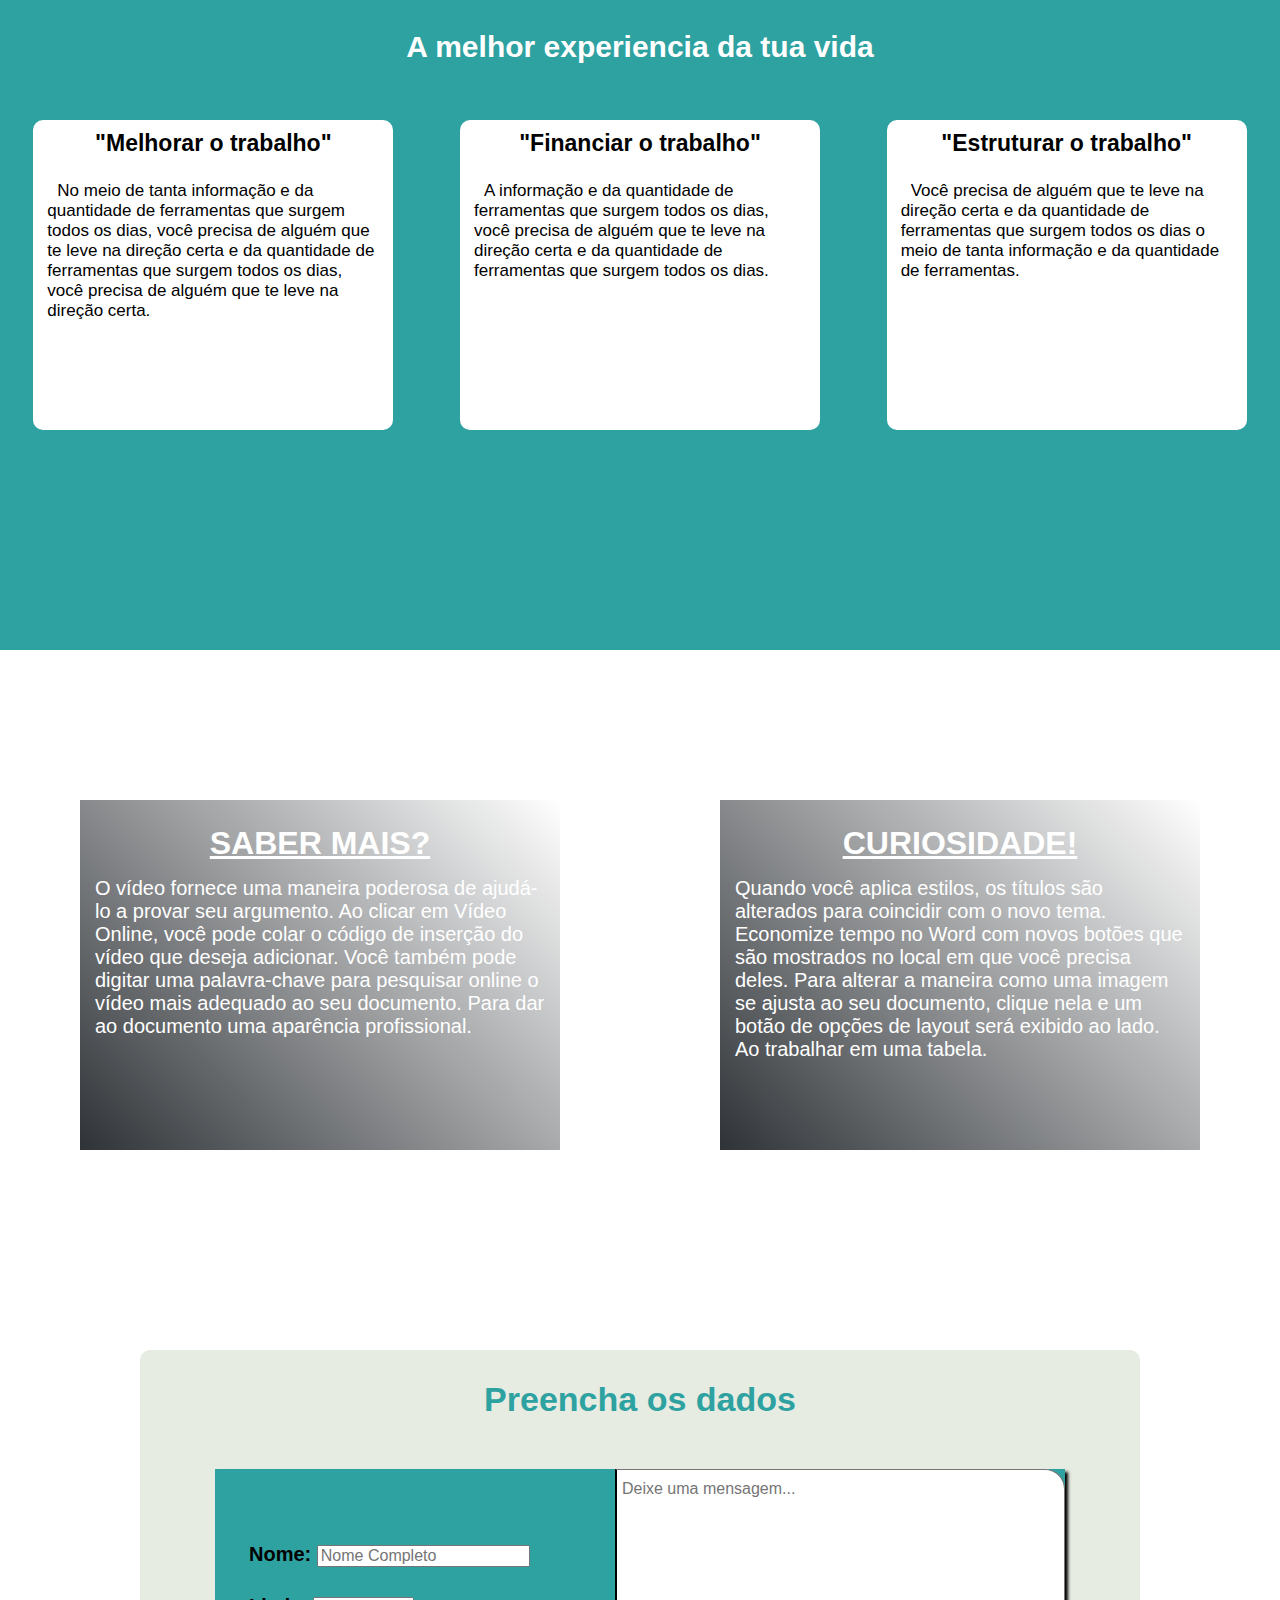
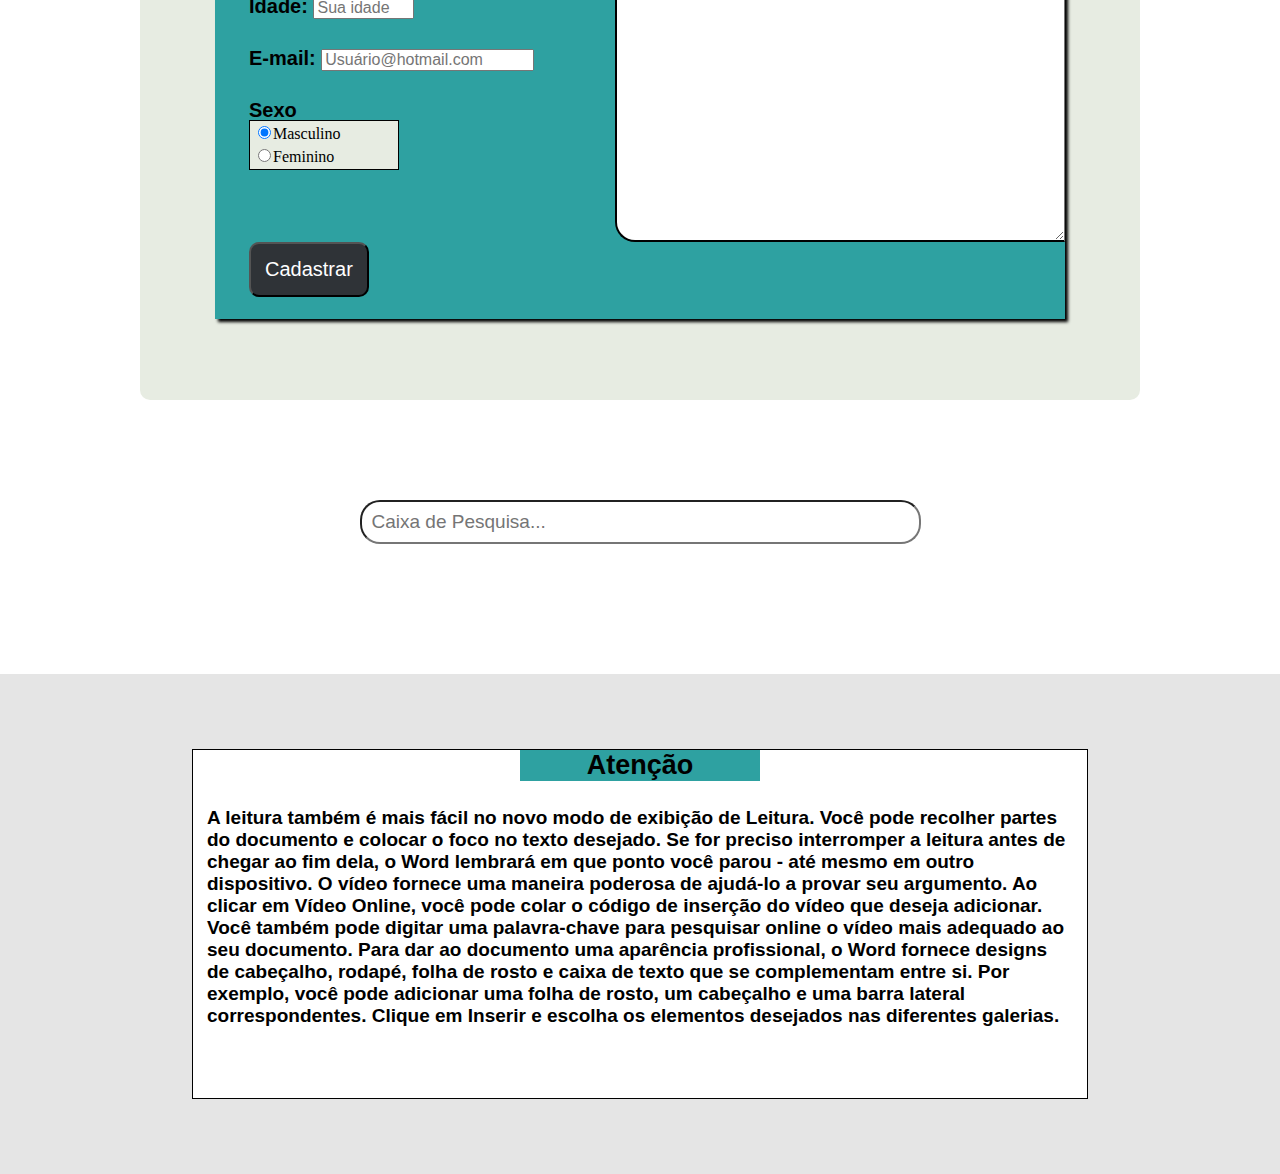
<file: frase1.html>
<!DOCTYPE html>
<html lang>
<head>
	<title>frase</title>
	<meta charset="utf-8">
	<meta name="viewport" content="width=device-width, initial-scale=1.0">
	<link rel="stylesheet" type="text/css" href="style.css">
</head>
<body>
<section id="s1" >
	<h5>A melhor experiencia da tua vida</h5>

<div>
	<h2>"Melhorar o trabalho"</h2>
	<p>No meio de tanta informação e da quantidade de ferramentas que surgem todos os dias, você precisa de alguém que te leve na direção certa e da quantidade de ferramentas que surgem todos os dias, você precisa de alguém que te leve na direção certa.</p>
</div>	
<div>
	<h2>"Financiar o trabalho"</h2>
	<p>A informação e da quantidade de ferramentas que surgem todos os dias, você precisa de alguém que te leve na direção certa e da quantidade de ferramentas que surgem todos os dias.</p>
</div>
<div>
	<h2>"Estruturar o trabalho"</h2>
	<p>Você precisa de alguém que te leve na direção certa e da quantidade de ferramentas que surgem todos os dias o meio de tanta informação e da quantidade de ferramentas.</p>
</div>
</section>	


<article id="conteudo">
	<div>
	<h2>Saber mais?</h2>
	<p>O vídeo fornece uma maneira poderosa de ajudá-lo a provar seu argumento. Ao clicar em Vídeo Online, você pode colar o código de inserção do vídeo que deseja adicionar. Você também pode digitar uma palavra-chave para pesquisar online o vídeo mais adequado ao seu documento. Para dar ao documento uma aparência profissional.</p>
</div>
<div>
	<h2>Curiosidade!</h2>
	<p>Quando você aplica estilos, os títulos são alterados para coincidir com o novo tema. Economize tempo no Word com novos botões que são mostrados no local em que você precisa deles. Para alterar a maneira como uma imagem se ajusta ao seu documento, clique nela e um botão de opções de layout será exibido ao lado. Ao trabalhar em uma tabela.</p>
</div>
</article>

<section id="s2">
	<h3>Preencha os dados</h3>
<form method="post" action="">
	<article id="esquerda">
	<p>
		<label for="tnome">Nome:</label>
		<input type="text" name="tnome" id="tnome" placeholder="Nome Completo">
	</p>

	<p>
		<label for="tidade">Idade:</label>
		<input type="text" name="tidade" id="tidade" placeholder="Sua idade" size="8" maxlength="3">
	</p>

	<p>
		<label for="temail">E-mail:</label>
		<input type="email" name="temail" id="temail" placeholder="Usuário@hotmail.com">
	</p>

	<p>
		 <legend>Sexo</legend> 
		    <fieldset>
		    <input type="radio" name="tsexo" id="cmasc" checked><label for="cmasc">Masculino</label></br>
		    <input type="radio" name="tsexo" id="cfem"><label for="cfem">Feminino</label>
		</fieldset>
	</p>

     <p>
		<input type="submit"  name="temail" value="Cadastrar" id="btn">
     </p>
	</article>

    <article id="direita">
	<p>
		<textarea id="txtarea" cols="46" rows="20" placeholder="Deixe uma mensagem..."></textarea>
	</p>
	</article>

</form>
</section>

<input type="text" name="texto" id="pesquisa" placeholder="Caixa de Pesquisa...">

<main id="rodape">


	<div>
		<h3>Atenção</h3>

		<p>
		
			A leitura também é mais fácil no novo modo de exibição de Leitura. Você pode recolher partes do documento e colocar o foco no texto desejado. Se for preciso interromper a leitura antes de chegar ao fim dela, o Word lembrará em que ponto você parou - até mesmo em outro dispositivo. O vídeo fornece uma maneira poderosa de ajudá-lo a provar seu argumento.
			Ao clicar em Vídeo Online, você pode colar o código de inserção do vídeo que deseja adicionar. Você também pode digitar uma palavra-chave para pesquisar online o vídeo mais adequado ao seu documento. Para dar ao documento uma aparência profissional, o Word fornece designs de cabeçalho, rodapé, folha de rosto e caixa de texto que se complementam entre si. Por exemplo, você pode adicionar uma folha de rosto, um cabeçalho e uma barra lateral correspondentes.
			Clique em Inserir e escolha os elementos desejados nas diferentes galerias. 

		</p>
		
	</div>
</main>

</body>
</html>
</file>
<file: style.css>
*{margin: 0px; padding: 0px; box-sizing: border-box; outline: none;}

body{
	text-align: center;
}

h5{
	font-size: 30px;
	font-family: arial,sans-serif;
	color: #fff;
	padding-top: 30px;
	padding-bottom: 30px;
	/*grid-column-start: 1;
	grid-column-end: 4;*/
	grid-area: 1 / 1 / 1 / span 3;
}

section#s1{
   display: grid;
   grid-template-columns: auto auto auto;
   grid-template-rows: 120px;
   width: 100%;
   height: 650px;
   background-color:  rgb(46,161,161);
}

section#s1 div{
	width: 360px;
	height: 310px;
	background-color: white;
	margin: 0px auto;
	border-radius: 10px;
}

section#s1 div h2{
	padding: 10px 0px;
	font-family: arial;
	font-size: 23px;
}

section#s1  div p{
	font-family: arial;
	font-size: 17px;
	text-indent: 10px;
	padding: 14px;
	text-align: left;
}

#conteudo{
   display: flex;
   background-color: #fff;
   height: 600px;
}

#conteudo div{
   background: linear-gradient(45deg, rgb(47,51,55),rgba(255,255,255,.2));
   width: 480px;
   height: 350px;
   color: #fff;
   margin: 150px auto;
   padding-top: 25px;
   font-family: arial;   
}

#conteudo div h2{
	font-size: 32px;
   text-transform: uppercase;
   text-decoration: underline;
}

#conteudo div p{
  font-size: 20px;
  padding: 15px;
  text-align: left;
}


 section#s2{
   margin: 100px auto;
   width: 100%;
   max-width: 1000px;
   height: 650px;
   background-color: rgb(231,236,226);
   border-radius: 10px;
 }

section#s2 h3{
	padding-top: 30px;
	font-size: 34px;
	font-family: sans-serif;
	color: rgb(46,161,161);
}

section#s2 form{
	background-color: rgb(46,161,161);
	width: 850px;
	height: 450px;
	margin: 50px auto;
	box-shadow: 3px 3px 3px #000;
}

section#s2 form article#esquerda p{
	text-align: left;
	font-family: arial;
	font-size: 20px;
	font-weight: bold;
	padding: 14px;
}

section#s2 form article#direita{
	float: right;
}

section#s2 form article#direita textarea{
	font-family: arial;
	font-size: 1rem;
	font-weight: 400;
	padding: 10px 0px 0px 5px;
	border-left: 2px solid #000000;
	border-bottom: 2px solid #000000;
	border-radius: 0px 20px 0px 20px;
	background-color: #ffffff;
}

section#s2 form article#esquerda{
	float: left;
	margin: 60px 0px 0px 20px;
}

section#s2 form input{
	font-size: 1rem;
	padding-left: 2px;
}

section#s2 form input#btn{
	font-size: 20px;
	padding: 14px;
	border-radius: 5px;
	background-color:  rgb(47,51,55);
	margin-top: 30px;
	color: #fff;
	cursor: pointer;
	border-radius: 10px;
    transition: background-color 0.3s linear;
}

section#s2 form input#btn:hover{
  background-color: black;	
  box-shadow: 3px 3px 2px rgba(255,255,255,.3);
}

section#s2 form article#esquerda legend{
	margin-bottom: -16px;
}

section#s2 form article#esquerda fieldset{
	text-align: left;
	width: 150px;
	height: 50px;
	border: 1px solid black;
	margin-left: 14px;
	background-color: rgb(231,236,226);
}

section#s2 form fieldset input{
	margin: 5px 0px 5px 8px;
	color: red;
}

section#s2 form fieldset label{
	margin-left: 2px;
}

input#pesquisa{
  width: 561px;
  height: 44px;
  border-radius: 20px;
  margin-bottom: 130px;
  font-size: 19px;
  padding: 1px 0px 1px 10px;
  outline: hidden;
}


main#rodape{
	display: grid;
	grid-template-columns: auto auto auto auto;
	grid-template-rows: auto;
	width: calc(100vw - 20);
	height: 500px;
	background-color: rgba(0,0,0,0.1);
}

main#rodape div{
	font-family: arial;
	font-weight: bold;
	width: 70%;
	height: 350px;
	background-color: rgba(255,255,255,1);
	border: 1px solid black;
	margin: 75px auto;
	padding: 0px 14px 14px 14px;
	overflow: auto; 

}


main#rodape div h3{
	text-align: center; 
	font-size: 27px;
	background-color: rgb(46,161,161);
	width: 240px; 
	margin: 0 auto; 
}


main#rodape div p{
	padding-top: 26px;
	padding-bottom: 8px;
	text-align: left; 
	font-size: 19px;
}

@media (max-width: 1200px){

section#s1{
   grid-template-columns: auto auto auto;
   grid-template-rows: 100px;
   grid-gap: 0px 10px;
   height: 500px;
}

section#s1 div{
	width: 290px;
	height: 210px;
	border-radius: 8px;
}

section#s1 div h2{
	padding: 9px 0px;
	font-size: 19px;
}

section#s1  div p{
	font-size: 15px;
	text-indent: 6px;
	padding: 9px;
}

h5{
	font-size: 25px;
	padding-top: 20px;
	padding-bottom: 20px;
	grid-area: 1 / 1 / 1 / span 3;
}

#conteudo{
   height: 480px;
}

#conteudo div{
   background: linear-gradient(45deg, rgb(47,51,55),rgba(255,255,255,.1));
   width: 414px;
   height: 308px;
   margin: 120px auto;
   padding-top: 20px; 
}

#conteudo div h2{
	font-size: 27px;
}

#conteudo div p{
  font-size: 17px;
  padding: 12px;
}

 section#s2{
   margin: 80px auto;
   width: 100%;
   max-width: 850px;
   height: 590px;
   background-color: rgb(231,236,226);
   border-radius: 8px;
 }

section#s2 h3{
	padding-top: 22px;
	font-size: 27px;
	color: rgb(46,161,161);
}

section#s2 form{
	background-color: rgb(46,161,161);
	width: 690px;
	height: 420px;
	margin: 30px auto;
}

section#s2 form article#esquerda p{
	font-size: 18px;
	padding: 12px;
}

section#s2 form article#direita textarea{
	font-size: 14px;
	padding: 8px 0px 0px 3px;
	border-left: 1px solid #000000;
	border-bottom: 1px solid #000000;
	border-radius: 0px 17px 0px 17px;
}

section#s2 form article#esquerda{
	margin: 30px 0px 0px 10px;
}

section#s2 form input{
	font-size: 14px;
	padding-left: 1px;
}

section#s2 form input#btn{
	font-size: 17px;
	padding: 12px;
	border-radius: 4px;
	margin-top: 30px;
	cursor: pointer;
	border-radius: 8px;
    transition: background-color 0.3s linear;
}

section#s2 form input#btn:hover{
  box-shadow: 2px 2px 2px rgba(255,255,255,.3);
}

section#s2 form article#esquerda legend{
	margin-bottom: -10px;
}

section#s2 form article#esquerda fieldset{
	width: 130px;
	height: 50px;
	border: 1px solid black;
	margin-left: 10px;
}

section#s2 form fieldset input{
	margin: 5px 0px 5px 8px;
}

main#rodape div h3{
	font-size: 22px;
	width: 220px; 
}

main#rodape div p{
	padding-top: 22px;
	padding-bottom: 6px;
	font-size: 18px;
}

}







@media (max-width: 1040px){

h5{
	font-size: 22px;
	grid-area: 1 / 1 / 1 / span 2;
}

section#s1{
   grid-template-columns: auto auto;
   grid-template-rows: 100px;
   grid-gap: 0px 10px;
   height: 600px;
}


#conteudo{
   display: flex;
   flex-direction: column;
   background-color: #fff;
   height: auto;
}

#conteudo div{
   width: 480px;
   height: 350px;
   color: #fff;
   margin: 80px auto;
   padding-top: 25px;
   font-family: arial;   
}


#conteudo div h2{
	font-size: 29px;
}

#conteudo div p{
  font-size: 18px;
  padding: 30px 19px 19px 19px;
}


 section#s2{
   margin: 70px auto;
   width: 100%;
   max-width: 750px;
   height: 540px;
 }

section#s2 h3{
	padding-top: 18px;
	font-size: 24px;
}

section#s2 form{
	width: 650px;
	height: 360px;
	margin: 30px auto;
	padding: 0px;
}

section#s2 form article#esquerda p{
	font-size: 18px;
	padding: 8px 8px;
}


section#s2 form input{
	font-size: 15px;
	padding-left: 1px;
}

section#s2 form input#btn{
	font-size: 17px;
	padding: 12px;
	border-radius: 4px;
	margin-top: 30px;
	cursor: pointer;
	border-radius: 8px;
    transition: background-color 0.3s linear;
}

section#s2 form input#btn:hover{
  box-shadow: 2px 2px 2px rgba(255,255,255,.3);
}

section#s2 form article#esquerda legend{
	margin-bottom: -10px;
}


main#rodape div h3{
	font-size: 20px;
}


main#rodape div p{
	font-size: 16px;
}

}




@media (max-width: 800px){

	h5{
	font-size: 22px;
	padding: 20px 0px 20px 0px;
	grid-column-start: 1;
	grid-column-end: span 1;
}
section#s1{
   display: grid;
   grid-template-columns: auto;
   grid-template-rows: 80px;
   height: 1100px;
}

section#s1 div{
	width: 340px;
	height: 270px;
	margin: 0px auto;
	border-radius: 7px;
}

section#s1 div h2{
	padding: 10px 0px;
	font-family: arial;
	font-size: 18px;
}

section#s1  div p{
	font-family: arial;
	font-size: 14px;
	text-indent: 7px;
}

#conteudo{
   display: flex;
   flex-direction: column;
   background-color: #fff;
   height: auto;
}

#conteudo div{
   width: 430px;
   height: 310px;
   margin: 70px auto;
   padding-top: 22px; 
}


#conteudo div h2{
	font-size: 24px;
}

#conteudo div p{
  font-size: 17px;
  padding: 26px 17px 17px 17px;
}

 section#s2{
   max-width: 500px;
   height: 950px;
 }

section#s2 h3{
	padding-top: 15px;
	font-size: 20px;
}

section#s2 form{
	width: 400px;
	height: 720px;
	margin: 20px auto;
	padding: 0px;
}

section#s2 form article#esquerda p{
	font-size: 18px;
	padding: 8px 8px;
}


section#s2 form input{
	font-size: 15px;
	padding-left: 1px;
}

section#s2 form input#btn{
	position: absolute;
	font-size: 17px;
	padding: 12px;
	border-radius: 8px;
	margin-top: 388px;
}

input#pesquisa{
  width: 390px;
  height: 44px;
  border-radius: 16px;
  margin-bottom: 100px;
  font-size: 16px;
  padding: 1px 0px 1px 8px;
}






@media (max-width: 670px){

	h5{
	font-size: 19px;
	padding: 18px 0px 18px 0px;
	grid-column-start: 1;
	grid-column-end: span 1;
}
section#s1{
   display: grid;
   grid-template-columns: auto;
   grid-template-rows: 60px;
   height: 1100px;
}

section#s1 div{
	width: 300px;
	height: 250px;
	margin: 0px auto;
	border-radius: 7px;
}

section#s1 div h2{
	padding: 8px 0px;
	font-family: arial;
	font-size: 17px;
}

section#s1  div p{
	font-family: arial;
	font-size: 14px;
	text-indent: 6px;
}


#conteudo div{
   width: 410px;
   height: 280px;
   margin: 70px auto;
   padding-top: 20px; 
}


#conteudo div h2{
	font-size: 20px;
}

#conteudo div p{
  font-size: 15px;
  padding: 23px 15px 15px 15px;
}

 section#s2{
   max-width: 500px;
   height: 950px;
 }

section#s2 h3{
	padding-top: 15px;
	font-size: 20px;
}

section#s2 form{
	width: 400px;
	height: 720px;
	margin: 20px auto;
	padding: 0px;
}

section#s2 form article#esquerda p{
	font-size: 18px;
	padding: 8px 8px;
}


section#s2 form input{
	font-size: 15px;
	padding-left: 1px;
}

section#s2 form input#btn{
	position: absolute;
	font-size: 17px;
	padding: 12px;
	border-radius: 8px;
	margin-top: 388px;
}

input#pesquisa{
  width: 390px;
  height: 44px;
  border-radius: 16px;
  margin-bottom: 100px;
  font-size: 16px;
  padding: 1px 0px 1px 8px;
}

main#rodape div h3{
	font-size: 20px;
}


main#rodape div p{
	font-size: 16px;
}

}




@media (max-width: 570px){

	h5{
	font-size: 17px;
	padding: 15px 0px 15px 0px;
	grid-column-start: 1;
	grid-column-end: span 1;
}
section#s1{
   display: grid;
   grid-template-columns: auto;
   grid-template-rows: 50px;
   height: 900px;
}

section#s1 div{
	width: 240px;
	height: 210px;
	margin: 0px auto;
	border-radius: 6px;
}

section#s1 div h2{
	padding: 5px 0px;
	font-family: arial;
	font-size: 17px;
}

section#s1  div p{
	font-family: arial;
	font-size: 14px;
	text-indent: 5px;
}


#conteudo div{
   width: 300px;
   height: 250px;
   margin: 70px auto;
   padding-top: 18px; 
}


#conteudo div h2{
	font-size: 20px;
}

#conteudo div p{
  font-size: 15px;
  padding: 23px 15px 15px 15px;
}

 section#s2{
   max-width: 440px;
   height: 850px;
 }

section#s2 h3{
	padding-top: 15px;
	font-size: 19px;
}

section#s2 form{
	width: 355px;
	height: 690px;
	margin: 20px auto;
	padding: 0px;
}

input#pesquisa{
  width: 350px;
  height: 40px;
  border-radius: 15px;
}

main#rodape div h3{ 
	font-size: 20px;
	background-color: rgb(46,161,161);
	width: 160px; 
}

main#rodape div p{
	padding-top: 16px;
}

}



@media (max-width: 470px){

	h5{
	font-size: 17px;
	padding: 15px 0px 15px 0px;
	grid-column-start: 1;
	grid-column-end: span 1;
}
section#s1{

   display: grid;
   grid-template-columns: auto;
   grid-template-rows: 50px;
   height: 900px;
}

section#s1 div{
	width: 220px;
	height: 190px;
	margin: 0px auto;
	border-radius: 6px;
}

section#s1 div h2{
	padding: 5px 0px;
	font-family: arial;
	font-size: 17px;
}

section#s1  div p{
	font-family: arial;
	font-size: 14px;
	text-indent: 5px;
}


#conteudo div{
   width: 280px;
   height: 240px;
   margin: 70px auto;
   padding-top: 18px; 
}


#conteudo div h2{
	font-size: 20px;
}

#conteudo div p{
  font-size: 15px;
  padding: 10px 8px 8px 8px;
}

 section#s2{
   max-width: 286px;
   height: 850px;
   margin: 0 auto;
   padding: 0px;
 }

section#s2 h3{
	padding-top: 15px;
	font-size: 19px;
}

section#s2 form{
	width: 230px;
	height: 730px;
	margin: 14px auto;
	padding: 0px;
}

section#s2 form article#esquerda p{
	text-align: left;
	font-size: 18px;
	font-weight: bold;
	padding: 10px 0px;
}

section#s2 form article#direita textarea{
	width: 200px;
	padding: 10px 0px 0px 4px;
	border-left: 1px solid #000000;
	border-bottom: 1px solid #000000;
	
}

section#s2 form article#esquerda{
	float: left;
	margin: 20px 0px 0px 20px;
}

section#s2 form input{
	font-size: 1rem;
	padding-left: 2px;
}

section#s2 form input#btn{
	position: absolute;
	font-size: 17px;
	padding: 12px;
	border-radius: 8px;
	margin-top: 370px;
}


section#s2 form article#esquerda legend{
	margin-bottom: -10px;
}

section#s2 form article#esquerda fieldset{
	text-align: left;
	width: 120px;
}

input#pesquisa{
  margin-top: 80px;
  width: 270px;
  height: 38px;
  border-radius: 15px;
}

}
</file>
